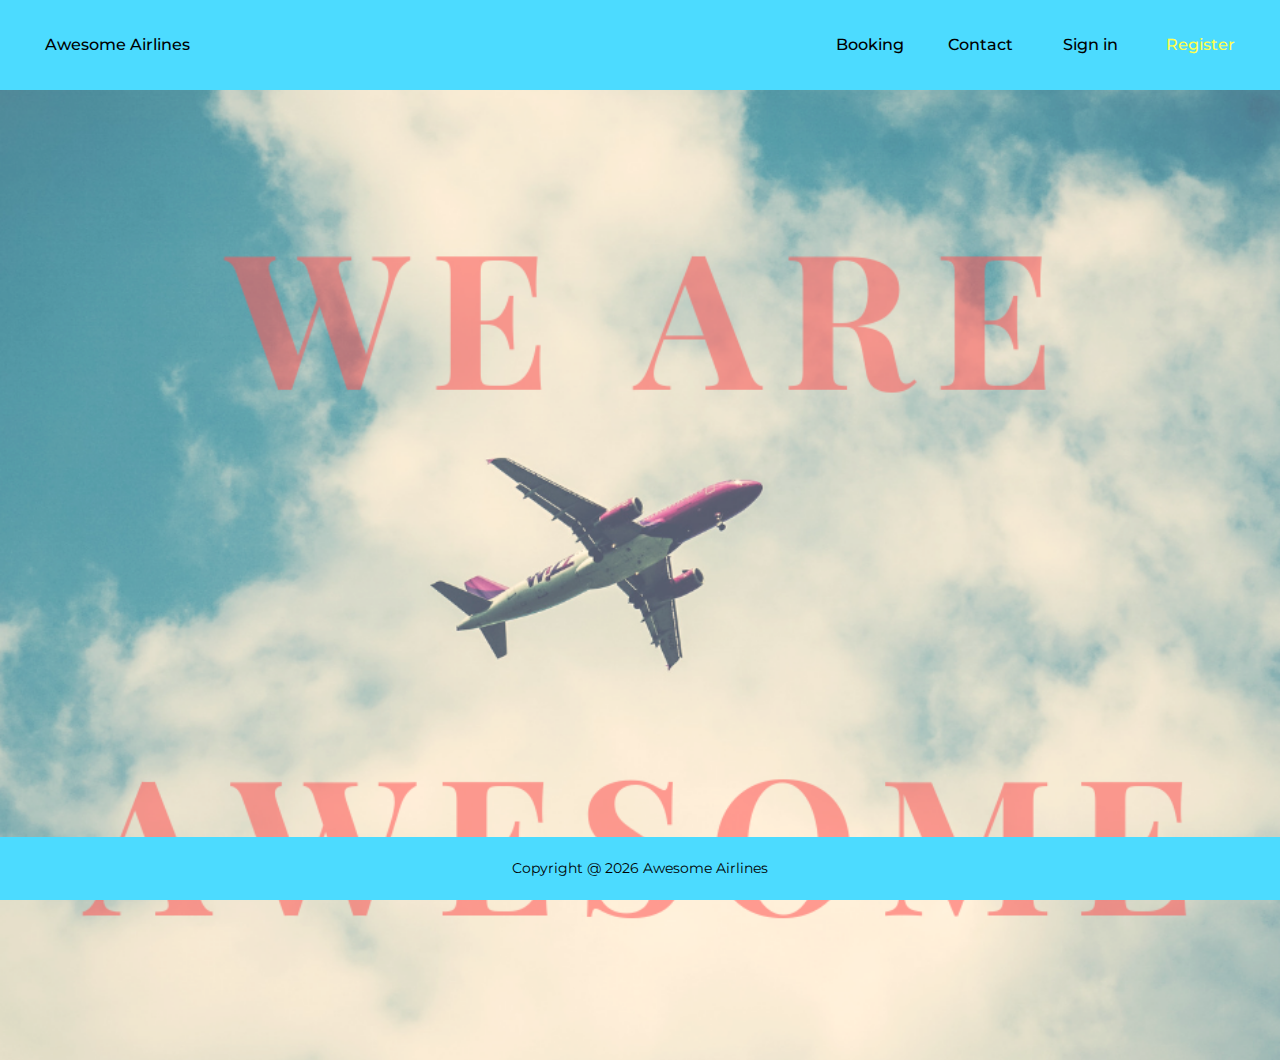
<file: AwesomeAirline/AwesomeAirline/HTML/Index.html>
﻿<!DOCTYPE html>
<html>
<head>
    <meta charset="utf-8" />
    <title></title>

    <!-- STYLESHEETS -->
    <link rel="stylesheet" type="text/css" href="../CSS/MainStyle.css" />
    <!-- JAVASCRIPT -->

    <!-- LIBRARY -->
    <script src="https://ajax.googleapis.com/ajax/libs/jquery/3.4.0/jquery.min.js"></script>

    <script>
        $(function () {
            $(".header").load("Header.html");
        });
        $(function () {
            $(".footer").load("Footer.html");
        });
    </script>
</head>
<body>
    <div class="main-layout">
        <div class="header"></div>
        <div class="content" 
             style="background-image: url('../we are awesome.png'); 
             background-size:cover; 
             background-position: center; 
             height: 100%; 
             padding: 125px;">
        </div>
        <div class="footer"></div>
    </div>
</body>
</html>
</file>
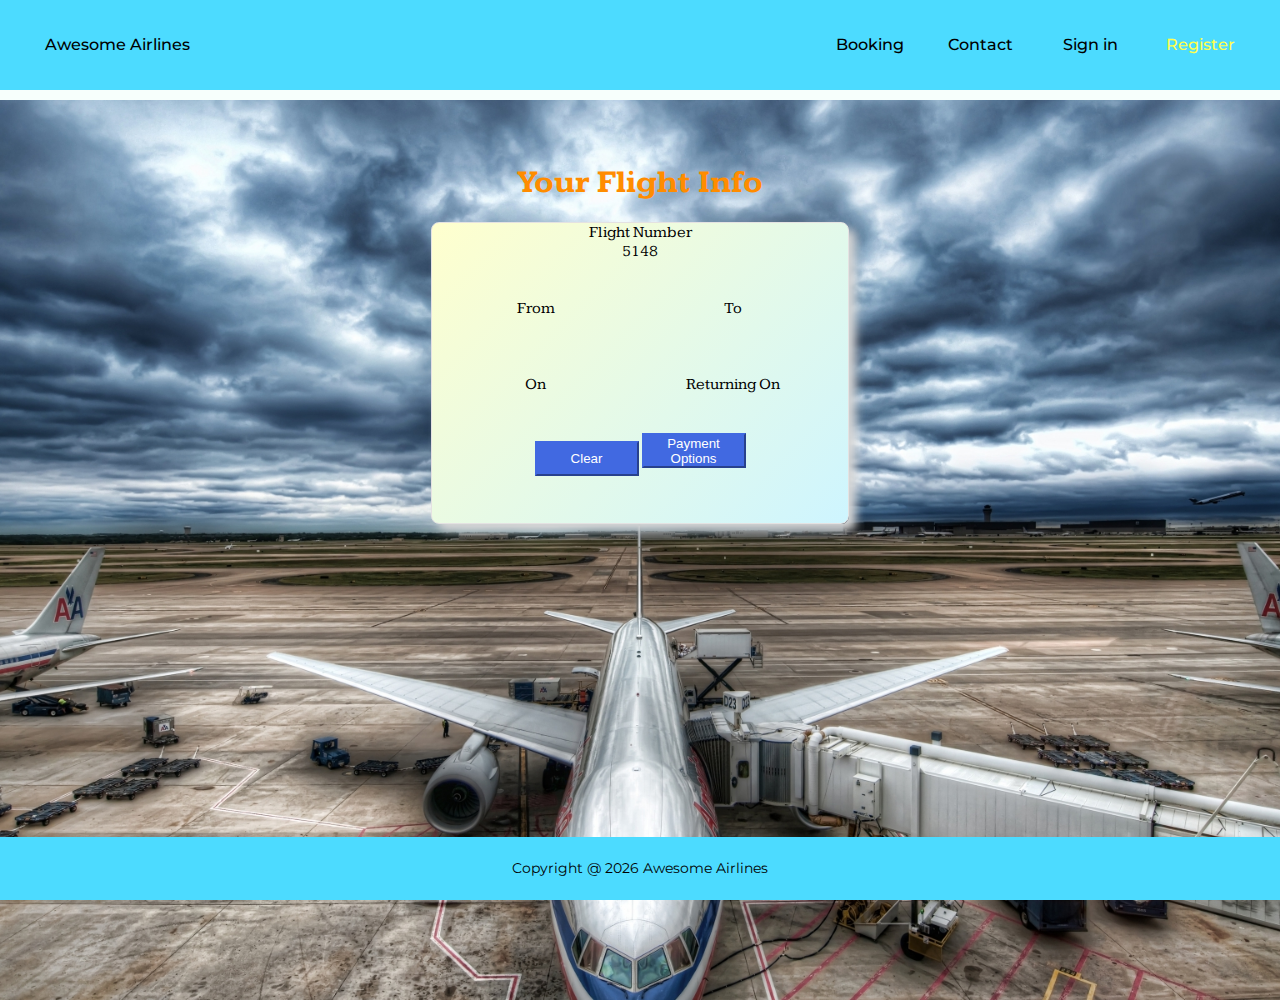
<file: AwesomeAirline/AwesomeAirline/HTML/Booked.html>
﻿<!DOCTYPE html>
<html>
<head>
    <meta charset="utf-8" />
    <title></title>

    <!-- STYLESHEETS -->
    <link rel="stylesheet" type="text/css" href="../CSS/BookingStyle.css" />
    <link rel="stylesheet" type="text/css" href="../CSS/MainStyle.css" />
    <!-- JAVASCRIPT -->
    <!-- LIBRARY -->
    <script src="https://ajax.googleapis.com/ajax/libs/jquery/3.4.0/jquery.min.js"></script>

    <script>
        $(function () {
            $(".header").load("Header.html");
        });
        $(function () {
            $(".footer").load("Footer.html");
        });
    </script>
</head>
<body>
    <div class="main-layout">
        <div class="header"></div>
        <div class="content">
            <div id="bookedPage" style="background-image: url('../Images/boarding.jpg'); width: 100%; height: 100%; position: absolute; top: auto; left: 0; background-size: cover; background-repeat: repeat; background-position: center;">
                <div id="bookingContainer">
                    <h1 id="bookHeader">Your Flight Info</h1>
                    <div id="bookingForm">
                        <label class="flightInfo">Flight Number</label>
                        <br />
                        <label id="flightNumber"></label>
                        <br />
                        <br />
                        <br />

                        <div id="LeftColumn" style="width:45%;margin-left:10px;">
                            <label class="flightInfo">From</label>
                            <br />
                            <br />
                            <label id="fromAir"></label>
                            <br />
                            <br />
                            <label class="flightInfo">On</label>
                            <br />
                            <br />
                            <label id="deptDate"></label>

                        </div>
                        <div id="RightColumn" style="width:45%;margin-left:10px;">
                            <label class="flightInfo">To</label>
                            <br />
                            <br />
                            <label id="toAir"></label>
                            <br />
                            <br />
                            <label class="flightInfo">Returning On</label>
                            <br />
                            <br />
                            <label id="retDate"></label>
                        </div>
                        <button class="btn btn-primary" type="button" id="clearInfo" onclick="clearLS()" style="margin:auto;width:25%;height:35px;margin-top:20px;">Clear</button>
                        <button class="btn btn-primary" type="button" id="clearInfo" style="margin:auto;width:25%;height:35px;margin-top:20px;">Payment Options</button>

                    </div>
                </div>
            </div>
        </div>
        <div class="footer"></div>
    </div>
    <script>
        function setInfo() {
            var flightNum = Math.round(Math.random() * 10000);

            var fromAir = localStorage.getItem("From");
            var toAir = localStorage.getItem("To");
            var deptDate = localStorage.getItem("Depart Date");
            var retDate = localStorage.getItem("Return Date");
            var adults = localStorage.getItem("Adults");
            var children = localStorage.getItem("Children");

            const fromTxt = document.getElementById("fromAir");
            const toTxt = document.getElementById("toAir");
            const deptDateTxt = document.getElementById("deptDate");
            const retDateTxt = document.getElementById("retDate");
            const flightNumTxt = document.getElementById("flightNumber")

            fromTxt.innerHTML = fromAir;
            toTxt.innerHTML = toAir;
            deptDateTxt.innerHTML = deptDate;
            retDateTxt.innerHTML = retDate;
            flightNumTxt.innerHTML = flightNum;
        }

        function clearLS() {
            localStorage.clear();
            location.reload();
        }

        setInfo();
    </script>
</body>
</html>
</file>
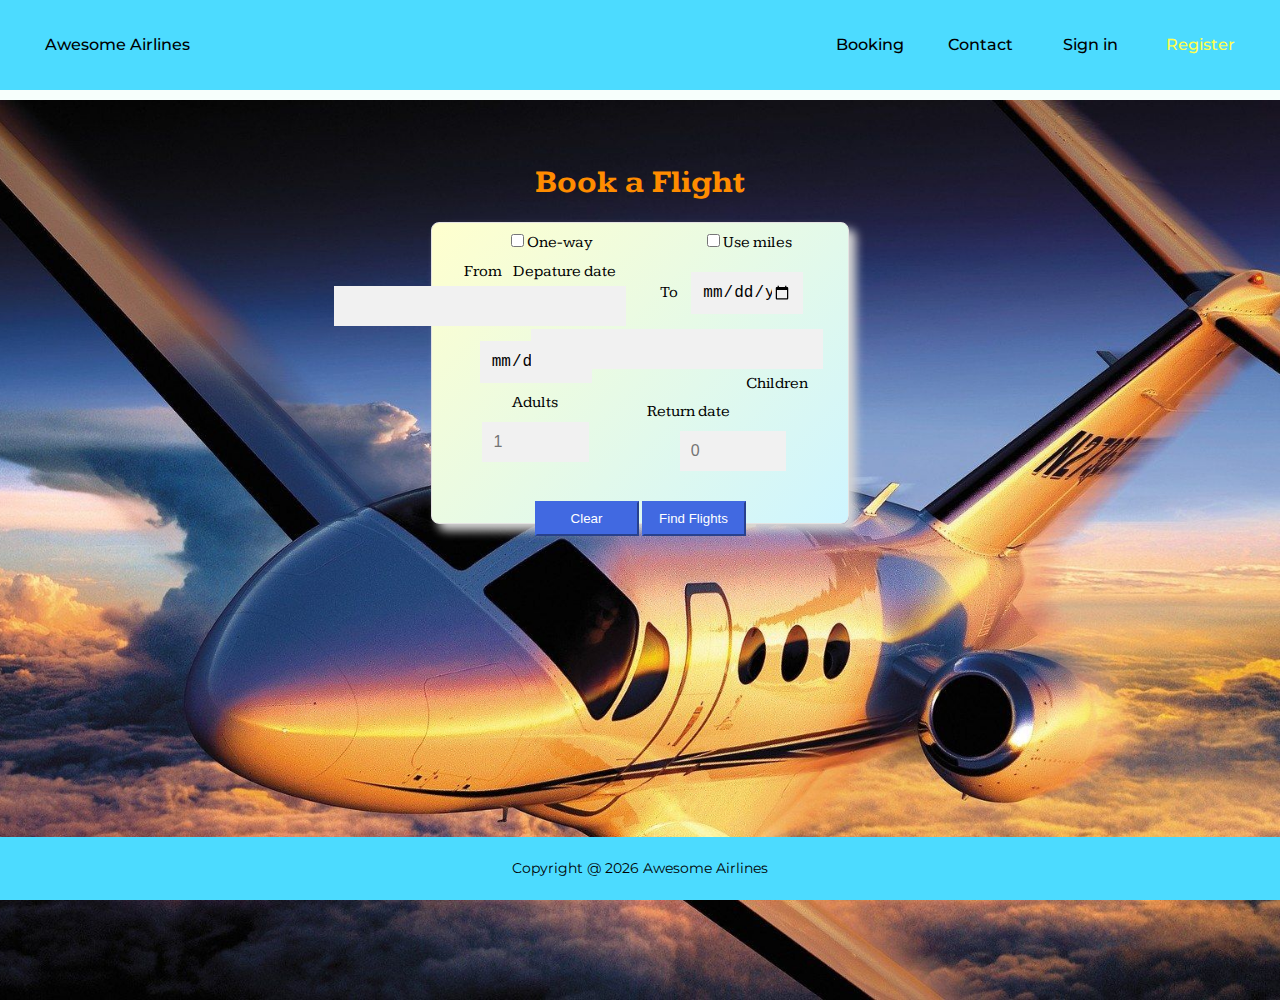
<file: AwesomeAirline/AwesomeAirline/HTML/Booking.html>
﻿<!DOCTYPE html>
<html>
<head>
    <meta charset="utf-8" />
    <title></title>

    <!-- STYLESHEETS -->
    <link rel="stylesheet" type="text/css" href="../CSS/BookingStyle.css" />
    <link rel="stylesheet" type="text/css" href="../CSS/MainStyle.css" />
    <!-- JAVASCRIPT -->
    <!-- LIBRARY -->
    <script src="https://ajax.googleapis.com/ajax/libs/jquery/3.4.0/jquery.min.js"></script>

    <script>
        $(function () {
            $(".header").load("Header.html");
        });
        $(function () {
            $(".footer").load("Footer.html");
        });
    </script>
</head>
<body>
    <!--add for no reason-->
    <div class="main-layout">
        <div class="header"></div>
        <div class="content">
            <div id="bookingContent">
                <div id="bookingContainer">
                    <h1 id="bookHeader">Book a Flight</h1>
                    <div id="bookingForm">
                        <form id="Booking" autocomplete="off">
                            <div id="LeftColumn" style="width:45%;margin-left:10px;">
                                <div class="form-check" style="width:200px;margin:10px;margin-top:10px;margin-bottom:10px;">
                                    <input class="form-check-input" type="checkbox" id="formCheck-1">
                                    <label class="form-check-label" for="formCheck-1">One-way</label>
                                </div>
                                <label style="margin-left:8px;margin-bottom:0;">From</label>
                                <div class="autocomplete" style="width:300px; float:right">
                                    <input class="form-control" id="departAir" type="text" style="margin:5px;width:90%;">
                                </div>
                                <label style="margin-left:8px;margin-bottom:0;">Depature date</label>
                                <input class="form-control" id="departDate" type="date" style="width:48%;margin:10px;">
                                <br />
                                <label style="margin-left:8px;margin-bottom:0;margin-right:10px;margin-top:10px;">Adults</label>
                                <input class="form-control" id="adultCount" type="number" placeholder="1" min="0" max="7" style="margin:10px;width:45%;">
                            </div>
                            <div id="RightColumn" style="width:45%;margin-left:10px;">
                                <div class="form-check" style="width:200px;margin:10px;">
                                    <input class="form-check-input" type="checkbox" id="formCheck-2">
                                    <label class="form-check-label" for="formCheck-2">Use miles</label>
                                </div>
                                <label style="margin-bottom:0;margin-left:8px;">To</label>
                                <div class="autocomplete" style="width:300px; float:right">
                                    <input class="form-control" id="arriveAir" type="text" style="margin:5px;width:90%;">
                                </div>
                                <label style="margin-left:8px;margin-top:28px; margin-bottom:0; float:left">Return date</label>
                                <input class="form-control" id="returnDate" type="date" style="width:48%;margin:10px;">
                                <br />
                                <label style="margin-left:8px;margin-bottom:0;margin-right:10px;margin-top:10px">Children</label>
                                <input class="form-control" id="childCount" type="number" placeholder="0" min="0" max="7" style="margin:10px;width:45%;">
                            </div>
                        </form>
                        <button class="btn btn-primary" type="button" id="clearInfo" onclick="clearLS()" style="margin:auto;width:25%;height:35px;margin-top:20px;">Clear</button>

                        <a href="Booked.html" /><button class="btn btn-primary" type="button" id="findFlight" onclick="submitInfo()" style="margin:auto;width:25%;height:35px;margin-top:20px;">Find Flights</button>
                    </div>
                </div>
            </div>
        </div>
        <div class="footer"></div>
    </div>
    <script>
        function autocomplete(inp, arr) {
            /*the autocomplete function takes two arguments,
            the text field element and an array of possible autocompleted values:*/
            var currentFocus;
            /*execute a function when someone writes in the text field:*/
            inp.addEventListener("input", function (e) {
                var a, b, i, val = this.value;
                /*close any already open lists of autocompleted values*/
                closeAllLists();
                if (!val) { return false; }
                currentFocus = -1;
                /*create a DIV element that will contain the items (values):*/
                a = document.createElement("DIV");
                a.setAttribute("id", this.id + "autocomplete-list");
                a.setAttribute("class", "autocomplete-items");
                /*append the DIV element as a child of the autocomplete container:*/
                this.parentNode.appendChild(a);
                /*for each item in the array...*/
                for (i = 0; i < arr.length; i++) {
                    /*check if the item starts with the same letters as the text field value:*/
                    if (arr[i].substr(0, val.length).toUpperCase() == val.toUpperCase()) {
                        /*create a DIV element for each matching element:*/
                        b = document.createElement("DIV");
                        /*make the matching letters bold:*/
                        b.innerHTML = "<strong>" + arr[i].substr(0, val.length) + "</strong>";
                        b.innerHTML += arr[i].substr(val.length);
                        /*insert a input field that will hold the current array item's value:*/
                        b.innerHTML += "<input type='hidden' value='" + arr[i] + "'>";
                        /*execute a function when someone clicks on the item value (DIV element):*/
                        b.addEventListener("click", function (e) {
                            /*insert the value for the autocomplete text field:*/
                            inp.value = this.getElementsByTagName("input")[0].value;
                            /*close the list of autocompleted values,
                            (or any other open lists of autocompleted values:*/
                            closeAllLists();
                        });
                        a.appendChild(b);
                    }
                }
            });
            /*execute a function presses a key on the keyboard:*/
            inp.addEventListener("keydown", function (e) {
                var x = document.getElementById(this.id + "autocomplete-list");
                if (x) x = x.getElementsByTagName("div");
                if (e.keyCode == 40) {
                    /*If the arrow DOWN key is pressed,
                    increase the currentFocus variable:*/
                    currentFocus++;
                    /*and and make the current item more visible:*/
                    addActive(x);
                } else if (e.keyCode == 38) { //up
                    /*If the arrow UP key is pressed,
                    decrease the currentFocus variable:*/
                    currentFocus--;
                    /*and and make the current item more visible:*/
                    addActive(x);
                } else if (e.keyCode == 13) {
                    /*If the ENTER key is pressed, prevent the form from being submitted,*/
                    e.preventDefault();
                    if (currentFocus > -1) {
                        /*and simulate a click on the "active" item:*/
                        if (x) x[currentFocus].click();
                    }
                }
            });
            function addActive(x) {
                /*a function to classify an item as "active":*/
                if (!x) return false;
                /*start by removing the "active" class on all items:*/
                removeActive(x);
                if (currentFocus >= x.length) currentFocus = 0;
                if (currentFocus < 0) currentFocus = (x.length - 1);
                /*add class "autocomplete-active":*/
                x[currentFocus].classList.add("autocomplete-active");
            }
            function removeActive(x) {
                /*a function to remove the "active" class from all autocomplete items:*/
                for (var i = 0; i < x.length; i++) {
                    x[i].classList.remove("autocomplete-active");
                }
            }
            function closeAllLists(elmnt) {
                /*close all autocomplete lists in the document,
                except the one passed as an argument:*/
                var x = document.getElementsByClassName("autocomplete-items");
                for (var i = 0; i < x.length; i++) {
                    if (elmnt != x[i] && elmnt != inp) {
                        x[i].parentNode.removeChild(x[i]);
                    }
                }
            }
            /*execute a function when someone clicks in the document:*/
            document.addEventListener("click", function (e) {
                closeAllLists(e.target);
            });
        }

        function submitInfo()
        {
            var departAirport = document.getElementById("departAir").value;
            var departDate = document.getElementById("departDate").value;

            var arriveAirport = document.getElementById("arriveAir").value;
            var returnDate = document.getElementById("returnDate").value;

            var adultCount = document.getElementById("adultCount").value;
            var childCount = document.getElementById("childCount").value;

            localStorage.setItem("From", departAirport);
            localStorage.setItem("To", arriveAirport);
            localStorage.setItem("Depart Date", departDate);
            localStorage.setItem("Return Date", returnDate);
            localStorage.setItem("Adults", adultCount);
            localStorage.setItem("Children", childCount);
        }

        function clearLS()
        {
            localStorage.clear();
            location.reload();
        }

        /*An array containing all the country names in the world:*/
        var airports = ["Seattle, WA (SEA-Seattle/Tacoma Int.)", "Dallas, TX (DAL-Love Field)", "Huntsville, AL (HSV-Madison County)", "New York, NY (All Airports)"];

        /*initiate the autocomplete function on the "myInput" element, and pass along the countries array as possible autocomplete values:*/
        autocomplete(document.getElementById("departAir"), airports);
        autocomplete(document.getElementById("arriveAir"), airports);
    </script>
</body>
</html>
</file>
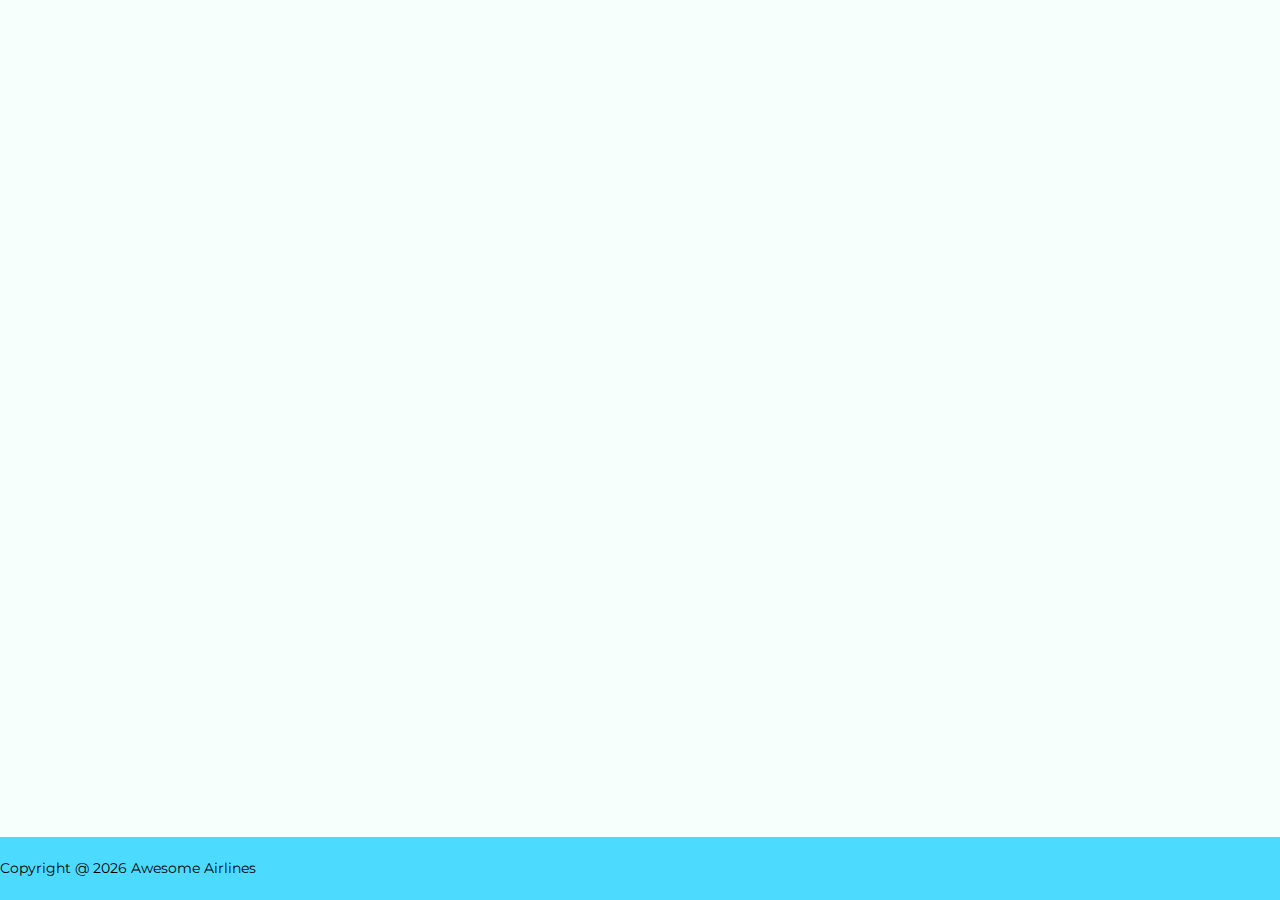
<file: AwesomeAirline/AwesomeAirline/HTML/Footer.html>
﻿<!DOCTYPE html>
<html>
<head>
    <meta charset="utf-8" />
    <title></title>
    <!-- STYLESHEETS -->
    <link rel="stylesheet" type="text/css" href="../CSS/HeaderFooterStyle.css" />
    <link rel="stylesheet" type="text/css" href="../CSS/MainStyle.css" />
    <!-- JAVASCRIPT -->
    <!-- FONTS -->
    <link href="https://fonts.googleapis.com/css?family=Montserrat:400,500,600,700|Sumana:400,700" rel="stylesheet">
    <!-- LIBRARY -->
    <script src="https://ajax.googleapis.com/ajax/libs/jquery/3.4.0/jquery.min.js"></script>
</head>
<body>
    <div id="footer-container">
        <p>Copyright &#64; <span id="current-year"></span> Awesome Airlines</p>
    </div>
</body>
</html>
<script>
    $("#current-year").text((new Date).getFullYear());
</script>
</file>
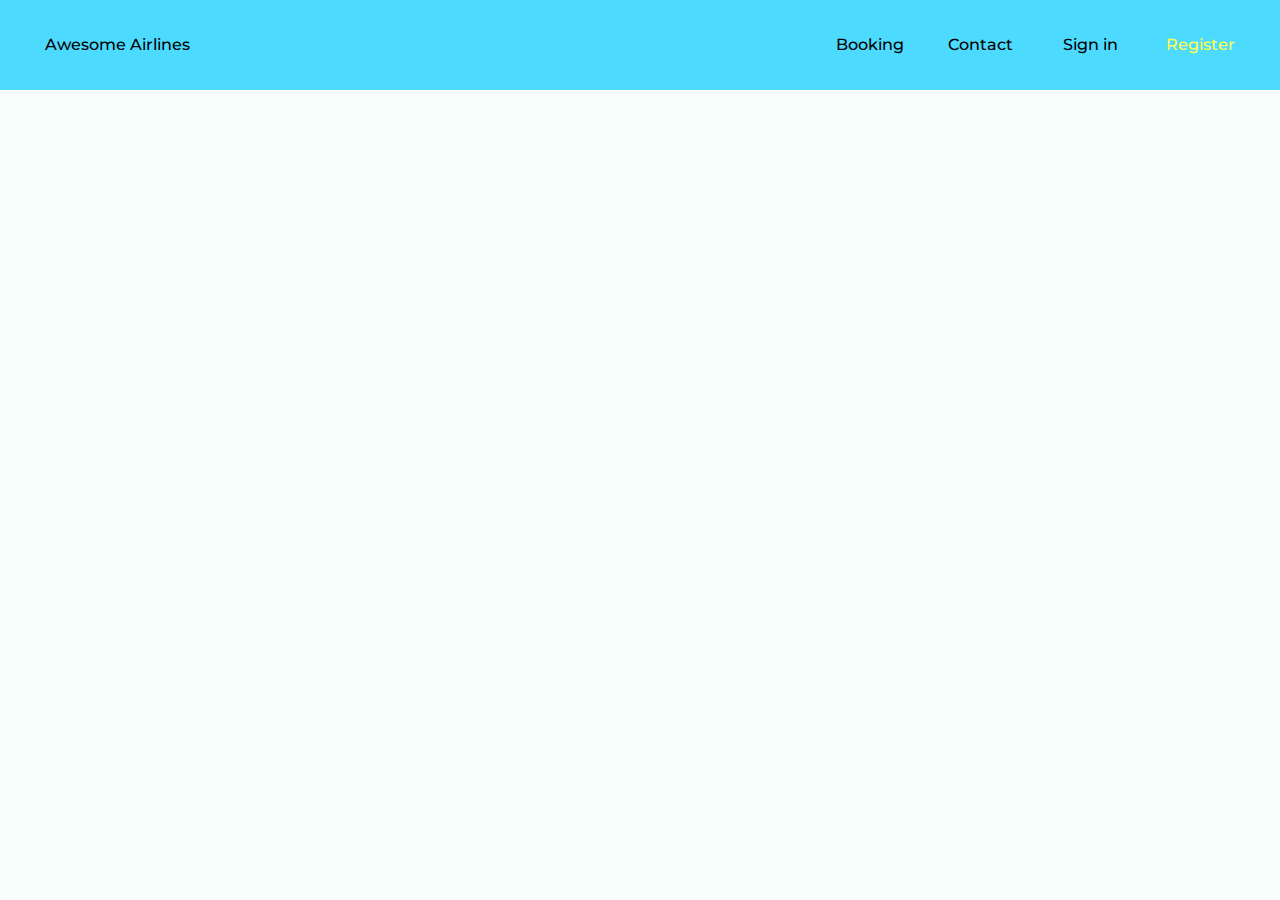
<file: AwesomeAirline/AwesomeAirline/HTML/Header.html>
﻿<!DOCTYPE html>
<html>
<head>
    <meta charset="utf-8" />
    <title></title>

    <!-- STYLESHEETS -->
    <link rel="stylesheet" type="text/css" href="../CSS/HeaderFooterStyle.css" />
    <link rel="stylesheet" type="text/css" href="../CSS/MainStyle.css" />
    <!-- JAVASCRIPT -->
    <!-- FONTS -->
    <link href="https://fonts.googleapis.com/css?family=Kameron|Montserrat:400,500,600,700" rel="stylesheet">
</head>
<body>
    <div id="nav-bar-container">
        <div class="nav-bar-detail logo">
            <a class="nav-link" id="home-link" href="Index.html"><div class="title" id="website-name">Awesome Airlines</div></a>
        </div>
        <div class="nav-bar-detail">
            <a class="nav-link" href="Booking.html"><div class="title">Booking</div></a>
            <a class="nav-link" href="Contact.html"><div class="title">Contact</div></a>
            <a class="nav-link" href="Sign-In.html"><div class="title">Sign in</div></a>
            <a class="nav-link" href="Sign-In.html"><div class="title" id="register-btn">Register</div></a>
        </div>
    </div>
</body>
</html>
</file>
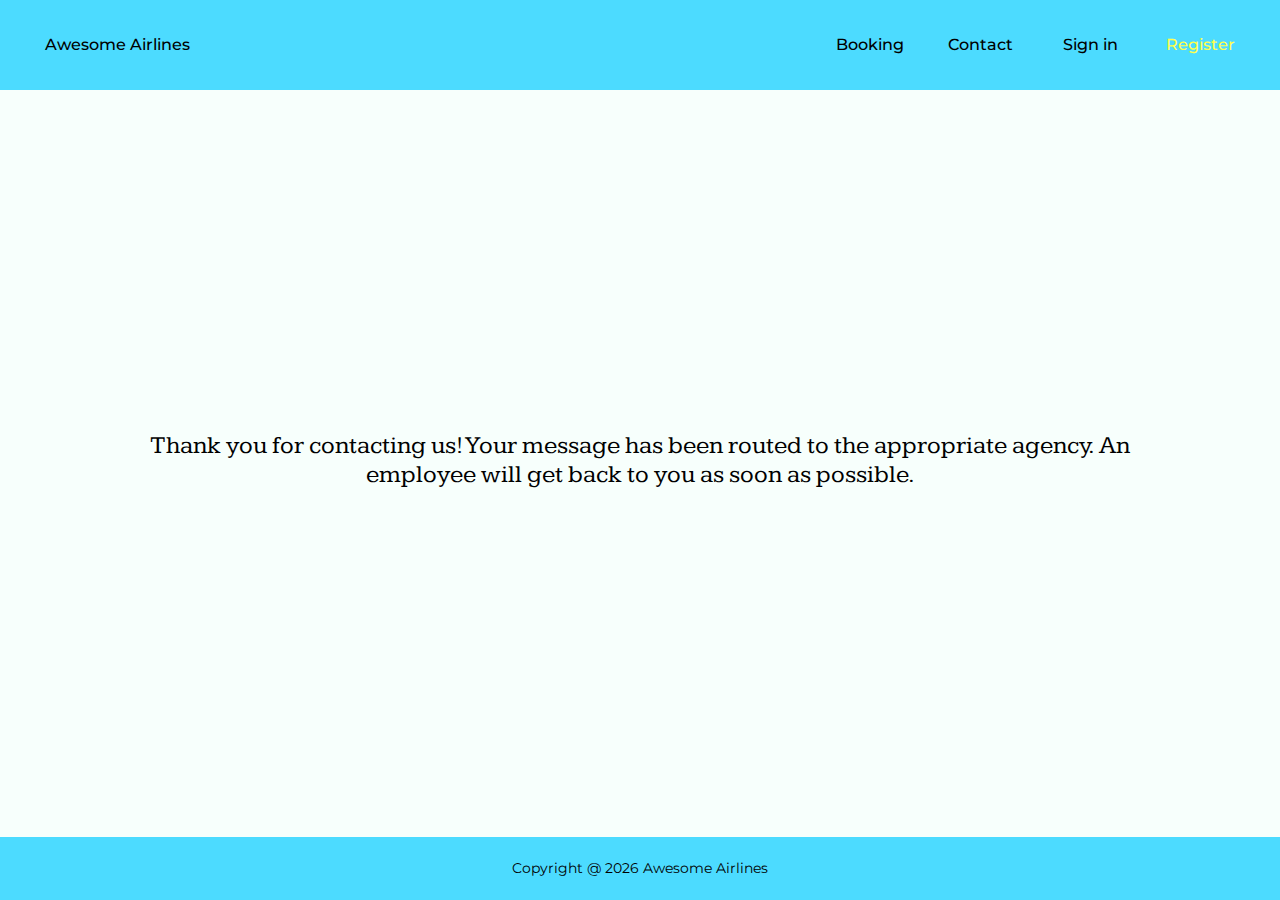
<file: AwesomeAirline/AwesomeAirline/HTML/SuccessPage.html>
﻿<!DOCTYPE html>
<html>
<head>
    <meta charset="utf-8" />
    <title>Success</title>
    <!-- STYLESHEETS -->
    <link rel="stylesheet" type="text/css" href="../CSS/ContactStyle.css" />
    <link rel="stylesheet" type="text/css" href="../CSS/MainStyle.css" />
    <!-- JAVASCRIPT -->
    <!-- LIBRARY -->
    <script src="https://ajax.googleapis.com/ajax/libs/jquery/3.4.0/jquery.min.js"></script>
    <script>
        $(function () {
            $(".header").load("Header.html");
        });
        $(function () {
            $(".footer").load("Footer.html");
        });
    </script>
</head>
<body>
    <div class="main-layout">
        <div class="header"></div>
        <div class="content">
            <div id="success-page">
                <p>Thank you for contacting us! Your message has been routed to the appropriate agency. An employee will get back to you as soon as possible.</p>
            </div>
        </div>
        <div class="footer"></div>
    </div>
</body>
</html>
</file>
<file: AwesomeAirline/AwesomeAirline/CSS/MainStyle.css>
﻿body {
    height: 100%;
    background-color: #F7FFFC;
    margin: auto;
}
.main-layout {
    font-family: 'Kameron', serif;
    text-align: center;
    display: flex;
    flex-direction: column;
    min-height: 100vh;
}
.content {
    min-height: 80vh;
    padding: 10px;
}

@media screen and (max-width: 715px){
    .content {
        padding: 0;
        min-height: 100vh;
    }
}
</file>
<file: AwesomeAirline/AwesomeAirline/CSS/BookingStyle.css>
﻿#bookingContent {
    width: 100%;
    height: 100%;
    position: absolute;
    top: auto;
    left: 0;
    background-image: url('../Images/plane.jpg');
    background-size: cover;
    background-repeat: repeat;
    background-position: center;
}

#bookHeader {
    margin-top: 20px;
    text-align: center;
    color: darkorange;
}

#findFlight {
    background-color: royalblue;
    border-color: royalblue;
    color: white;
}

#clearInfo {
    background-color: royalblue;
    border-color: royalblue;
    color: white;
}

#LeftColumn {
    float: left;
    width: 45%;
}

#RightColumn {
    float: left;
    width: 45%;
}

#bookingForm {
    margin: auto;
    width: 65%;
    background: linear-gradient(-45deg, #CEF5FF, #FFFFCE);
    height: 300px;
    border-radius: 8px;
    border: 1px solid #e4e2e2;
    box-shadow: 7px 7px 10px #d5d5d5;
    margin-top: 20px;
}

#contentBooking {
    width: 100%;
    margin-bottom: 26%;
}

#bookHeader {
    text-align: center;
}

#bookingContainer {
    width: 50%;
    margin: auto;
    margin-top: 5%;
}

.autocomplete {
    position: relative;
    display: inline-block;
}

input {
    border: 1px solid transparent;
    background-color: #f1f1f1;
    padding: 10px;
    font-size: 16px;
}

    input[type=text] {
        background-color: #f1f1f1;
        width: 100%;
    }

    input[type=submit] {
        background-color: DodgerBlue;
        color: #fff;
        cursor: pointer;
    }

.autocomplete-items {
    position: absolute;
    border: 1px solid #d4d4d4;
    border-bottom: none;
    border-top: none;
    z-index: 99;
    /*position the autocomplete items to be the same width as the container:*/
    top: 100%;
    left: 0;
    right: 0;
}

    .autocomplete-items div {
        padding: 10px;
        cursor: pointer;
        background-color: #fff;
        border-bottom: 1px solid #d4d4d4;
    }

        /*when hovering an item:*/
        .autocomplete-items div:hover {
            background-color: #e9e9e9;
        }

/*when navigating through the items using the arrow keys:*/
.autocomplete-active {
    background-color: DodgerBlue !important;
    color: #ffffff;
}
</file>
<file: AwesomeAirline/AwesomeAirline/CSS/HeaderFooterStyle.css>
﻿    * {
        margin: 0;
        padding: 0;
    }
    body {

    }
    a {
        text-decoration: none;
        color: #000;
    }
    #nav-bar-container {
        font-family: 'Montserrat', sans-serif !important;
        font-weight: 500;
        width: 100%;
        min-height: 10vh;
        background-color: #4CDBFF;
        text-align: center;
    }
    .nav-bar-detail {
        display: flex;
        flex-direction: row;
        margin: auto;
        float: right;
        margin-right: 25px;
    }
    .logo {
        float: left !important;
        margin-left: 25px;
        width: auto;
    }
    .nav-link {
        text-align: center;
        width: 100px;
        overflow: hidden;
        height: 10vh;
        margin: 0 5px; 
        text-align: center;  
        line-height: 10vh;
    }
    .nav-link:hover {
        background-color: #F7FFFC;
    }
    #home-link {
        width: auto !important;
        padding-left: 15px;
        padding-right: 15px;
    }
    .title {
        width: 100px;
        margin: auto;   
        overflow: visible;
    }
    .title:hover {
        color: #4CDBFF !important;
    }
    #website-name {
        width: 100%;
    }
    #register-btn {
        color: #FFFF4C;
    }
    #footer-container {
        font-family: 'Montserrat', sans-serif !important;
        font-size: .9em;
        background-color: #4CDBFF;
        position: fixed;
        bottom: 0px;
        width: 100%;
        min-height: 7vh;       
        line-height: 7vh;
    }
    @media screen and (max-width: 715px) {
        #nav-bar-container {
            float: none !important;
            display: flex;
            flex-direction: column;
            font-size: 14px;
        }
        .nav-bar-detail {
            flex-direction: column;
            margin: 0;
            width: 100%;
            margin: auto;              
        }
        .nav-link {
            margin: auto;
            width: 100%;
            max-height: 5vh;
            line-height: 5vh;
        }
        .nav-link:hover {
            background-color: #F7FFFC;
            color: #4CDBFF;
        }
        #home-link:hover {
            background-color: none !important;
        }
        .title {
            max-height: 5vh;
        }
    }
</file>
<file: AwesomeAirline/AwesomeAirline/CSS/ContactStyle.css>
﻿* {
    margin: 0;
    padding: 0;
}
#success-page {
    width: 90%;
    height: 80vh;
    display: flex;
    align-items: center;
    margin: auto;
}
#success-page p {
    margin: auto;
    font-size: 25px;
    padding: 0 55px;
}
#form-content {
    width: 50%;
    margin: 15px auto 65px;
    padding: 20px;
    background: linear-gradient(-45deg, #CEF5FF, #FFFFCE);
    border-radius: 8px;
    border: 1px solid #e4e2e2;
    box-shadow: 7px 7px 10px #d5d5d5;
}
#contact-form {
    display: flex;
    flex-direction: column;
    align-items: center;
    margin: auto;
}
#contact-form-container {
    border-radius: 20px;
    width: 80%;
    display: flex;
    flex-direction: column;
    align-items: center;
}
#contact-form-shape {
    width: 75%;
}
#contact-reason {
    width: 100%;
    font-family: 'Montserrat', sans-serif !important;
    border: 1px solid #e4e2e2;
    border-radius: 2px;
    outline: none;
}
#contact-form p {
    margin: 25px 0;
}
table {
    width: 100%;
}
tr {
    width: 100%;
    margin: 10px 0;
    height: 35px;
}
th {
    text-align: start;
    width: 30%;
}
.input-area p{
    width: 100%;
}
.input-title {
    text-align: left;
    font-weight: 600;
    margin-right: 10px;
}
.input-user-info {
    height: 100%;
    padding: 3px;
    width: 100%;
    float: right;
    border: 1px solid #e4e2e2;
    border-radius: 2px;
    font-family: 'Montserrat', sans-serif !important;
}
.input-user-info:hover {
    background-color: #e4f0f3;
    border-color: #5d5d5d;
    box-shadow: 1px 1px 5px #c8c8c8;
}
.input-user-info:focus {
    background-color: #F7FFFC;
}
<<<<<<< HEAD

input[type="number"]::-webkit-outer-spin-button,
input[type="number"]::-webkit-inner-spin-button,
input[type="number"]::-webkit-outer-spin-button:hover,
input[type="number"]::-webkit-inner-spin-button:hover,
input[type="number"]::-webkit-outer-spin-button:focus,
input[type="number"]::-webkit-inner-spin-button:focus {
    -webkit-appearance: none;
    margin: 0;
}

input[type="number"] {
    -moz-appearance: textfield;
}
=======
input[type=number]#form-phone::-webkit-inner-spin-button,
input[type=number]::-webkit-outer-spin-button {
    -webkit-appearance: none;
    margin: 0;
}
>>>>>>> master
#checkbox-area {
   margin-top: 15px;
}
#checkbox-area h4 {
    margin: 0;
}
#checkbox-area p{
    margin-bottom: 10px !important;
}
#contact-txt {
    max-width: 100%;
    width: 100%;
    height: 100px;
    margin-top: 10px;
    font-family: 'Montserrat', sans-serif !important;
    border: 1px solid #e4e2e2;
    border-radius: 2px;
    resize: none;
}
#required-radio {
    margin: 15px auto 0;
    width: 50%;
    min-width: 50%;
    height: 25px;
    line-height: 25px;
}
.contact-btn {
    display: inline-block;
    margin: auto;
    border: none;
    background-color: transparent;
    width: 35%;
    padding: 7px;
    border: 2px solid #5d5d5d;
    border-radius: 8px;
    text-transform: uppercase;
    letter-spacing: 1.7px;
    font-weight: 600;
}
.contact-btn:hover {
    box-shadow: 3px 3px 5px #c8c8c8;
    border-color: #5d5d5d;
    cursor: pointer;
    animation-name: button-hover;
    animation-duration: 4s;
    animation-direction: alternate;
    animation-timing-function: ease-in-out;
    animation-iteration-count: infinite;
}
@keyframes button-hover {
    25% {
        background-color: #BFF2FF;
        color: #647c82;
        border: 2px solid #647c82;
    }
    50% {
        background-color: #BFFFE7;
        color: #7c9b8f;
        border: 2px solid #7c9b8f;
    }
    100% {
        background-color: #FFFFBF;
        color: #9a9a75;
        border: 2px solid #9a9a75;
    }
 }
.contact-btn:focus {
    outline: none;
    background-color: #bbc4c7;
}
.left-btn {
    float: left;
}
.right-btn {
    float: right;
}
@media screen and (max-width: 1200px) {
    #form-content {
        width: 60% !important;
    }
    #contact-form-container {
        width: 80%;
    }
    #contact-form-shape {
        width: 100%;
    }
}
@media screen and (max-width: 900px) {
    #form-content {
        width: 70% !important;
    }
    #contact-form-container {
        width: 85%;
    }
    #success-page {
        height: 100vh;
        width: 100%;        
    }
    #success-page p {
        padding: 0 25px;
    }
}
@media screen and (max-width: 800px) {
    #form-content {
        width: 80% !important;
    }
    #required-radio {
        display: flex;
        flex-direction: column;
    }
}
@media screen and (max-width: 700px) {
    #form-content {
        width: 85% !important;
    }
    th {
        width: auto;
    }
}
</file>
